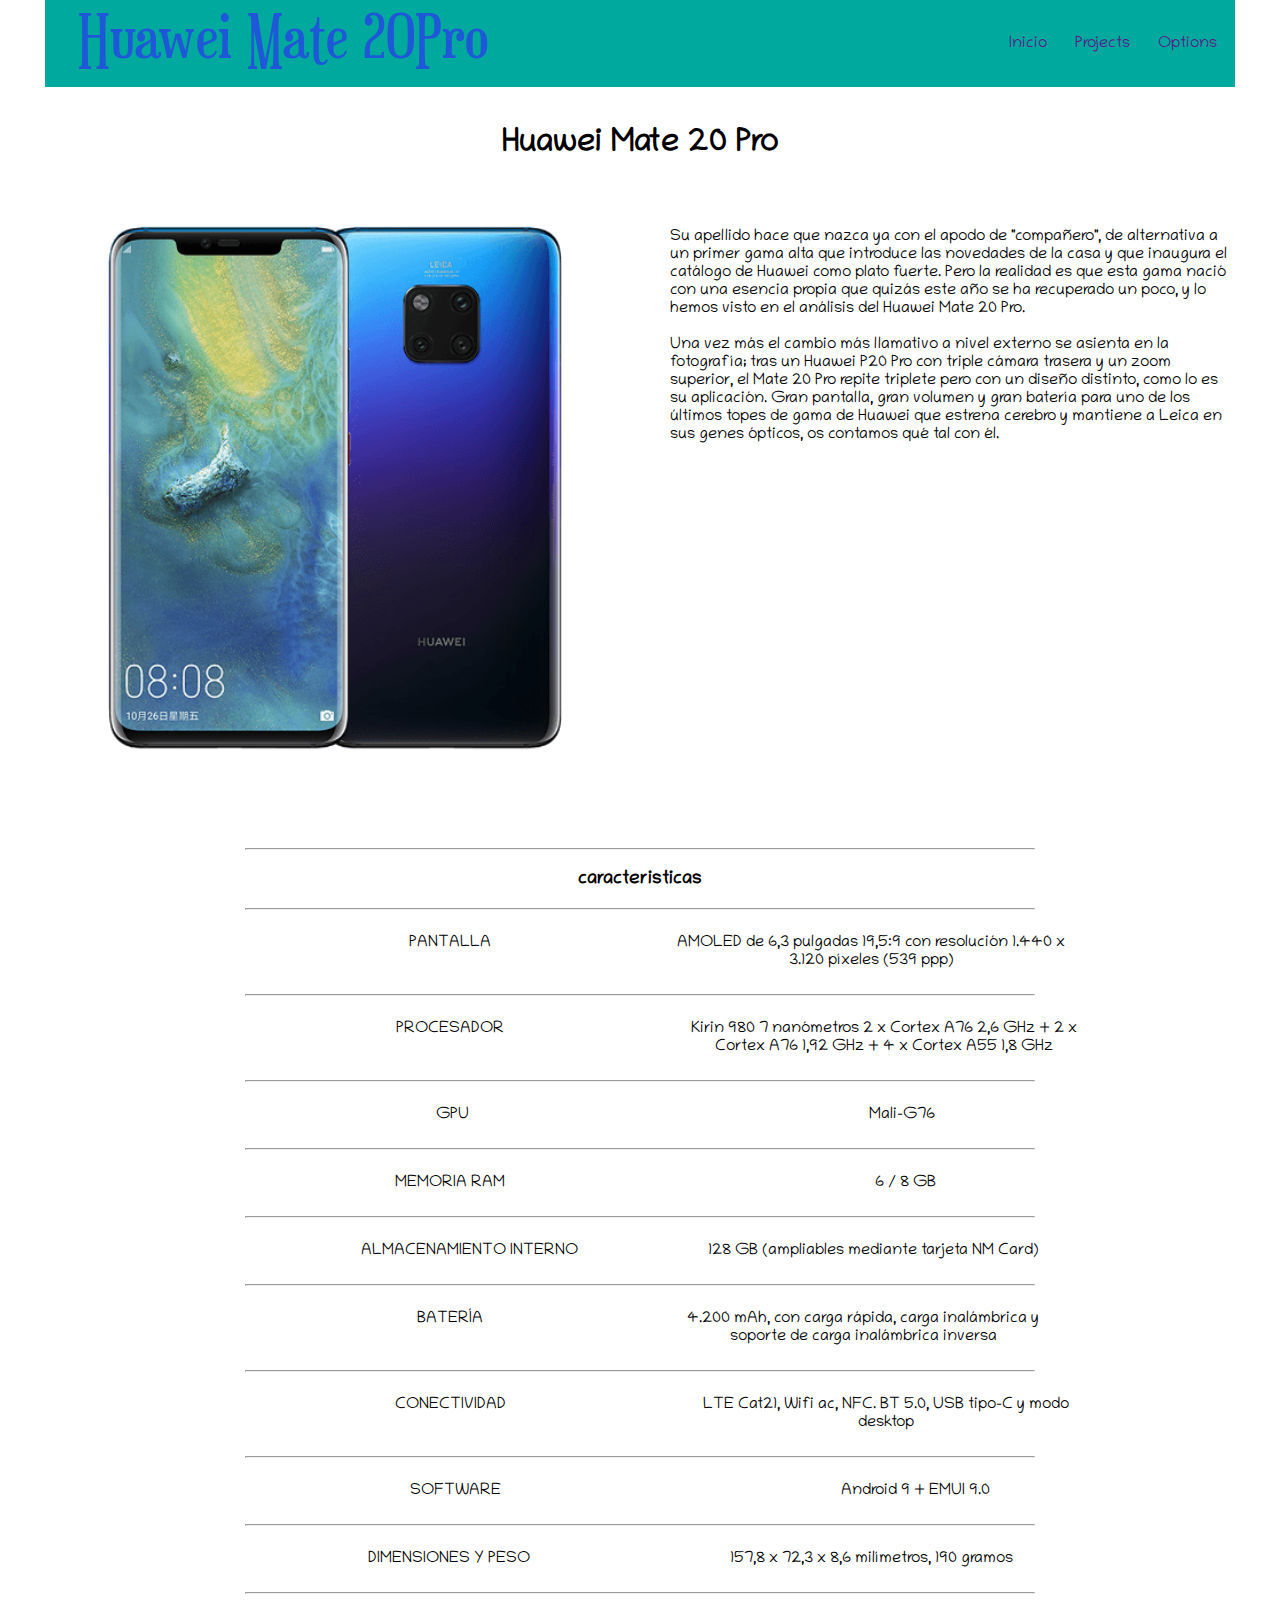
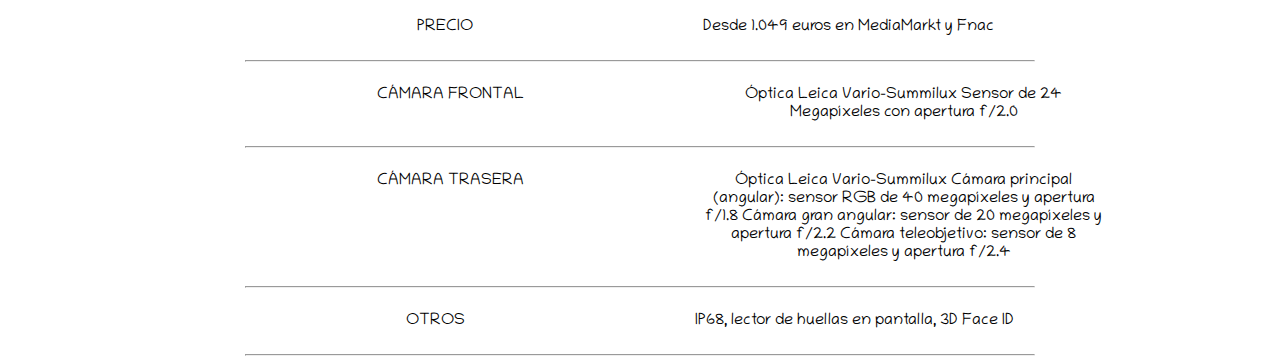
<file: index.html>
<!DOCTYPE html>
<html lang="en">
<head>
 <meta charset="UTF-8">
 <meta name="viewport" content="width=device-width, initial-scale=1.0">
 <meta http-equiv="X-UA-Compatible" content="ie=edge">
 <link href="https://fonts.googleapis.com/css?family=Chilanka&display=swap" rel="stylesheet">
 <link rel="stylesheet" href="css/huawei_mate.css">
 <title>Huawei_Mate_20Pro</title>
</head>

<body>
 <nav class="menu">
  <div>
   <img src="image/generatedtext.png" alt="">
  </div>
  <div class="list">
   <ul class="list_a">
    <li><a href="">Inicio</a></li>
    <li><a href="">Projects</a></li>
    <li><a href="">Options</a></li>
   </ul>
  </div>
 </nav>
 
<!----- END-----------NAV------ -->


<!----- STAR ---------CONTAINER----- -->

<div class="container">
  <h1>Huawei Mate 20 Pro</h1>
  <div class="container_item">
    <div class="picture_img">
      <img src="image/huawei_mate_20_pro.png" height="550" alt="">
    </div>
    <div class="description">
      <p>Su apellido hace que nazca ya con el apodo de "compañero", 
        de alternativa a un primer gama alta que introduce las 
        novedades de la casa y que inaugura el catálogo de Huawei 
        como plato fuerte. Pero la realidad es que esta gama nació 
        con una esencia propia que quizás este año se ha recuperado 
        un poco, y lo hemos visto en el análisis del Huawei Mate 20 
        Pro. <br> <br>
        
        Una vez más el cambio más llamativo a nivel externo se asienta 
        en la fotografía; tras un Huawei P20 Pro con triple cámara trasera 
        y un zoom superior, el Mate 20 Pro repite triplete pero con un 
        diseño distinto, como lo es su aplicación. Gran pantalla, gran 
        volumen y gran batería para uno de los últimos topes de gama de 
        Huawei que estrena cerebro y mantiene a Leica en sus genes ópticos, 
        os contamos qué tal con él.</p>
        <iframe width="560" height="280" src="https://www.youtube.com/embed/zdpbINv5qm8" frameborder="0" allow="accelerometer; autoplay; encrypted-media; gyroscope; picture-in-picture" allowfullscreen></iframe>    
      </div>
    </div>

 <hr>

 <div class="tabla_carecteristica"> 
 <div class="description_title">
   <h3>caracteristicas</h3>
  </div>
   <hr>
  <div class="text">
  <div class="text_first">
    <p>PANTALLA</p>
  </div>
  <div class="text_second">
    <p>AMOLED de 6,3 pulgadas 19,5:9 con resolución 1.440 x 3.120 píxeles (539 ppp)</p>
  </div>
  </div>
  <hr>

  <div class="text">
  <div class="text_first">
    <p>PROCESADOR</p>
  </div>
  <div class="text_second">
    <p>Kirin 980 7 nanómetros
       2 x Cortex A76 2,6 GHz + 2 x Cortex A76 1,92 GHz + 4 x Cortex A55 1,8 GHz</p>
  </div>
  </div>
  <hr>

  <div class="text">
  <div class="text_first_1">
    <p>GPU</p>
  </div>
  <div class="text_second">
    <p>Mali-G76</p>
  </div>
  </div>
  <hr>

  <div class="text">
  <div class="text_first_2">
    <p>MEMORIA RAM</p>
  </div>
  <div class="text_second">
    <p>6 / 8 GB</p>
  </div>
  </div>
  <hr>

  <div class="text">
  <div class="text_first_3">
    <p>ALMACENAMIENTO INTERNO</p>
  </div>
  <div class="text_second">
    <p>128 GB (ampliables mediante tarjeta NM Card)</p>
  </div>
  </div>
  <hr>

  <div class="text">
  <div class="text_first">
    <p>BATERÍA</p>
  </div>
  <div class="text_second">
    <p>4.200 mAh, con carga rápida,
        carga inalámbrica y soporte de carga inalámbrica inversa</p>
  </div>
  </div>
  <hr>

  <div class="text">
  <div class="text_first">
    <p>CONECTIVIDAD</p>
  </div>
  <div class="text_second">
    <p>LTE Cat21, Wifi ac, NFC. BT 5.0, USB tipo-C y modo desktop</p>
  </div>
  </div>
  <hr>

  <div class="text">
  <div class="text_first_4">
    <p>SOFTWARE</p>
  </div>
  <div class="text_second">
    <p>Android 9 + EMUI 9.0</p>
  </div>
  </div>
  <hr>

  <div class="text">
  <div class="text_first_5">
    <p>DIMENSIONES Y PESO</p>
  </div>
  <div class="text_second">
    <p>157,8 x 72,3 x 8,6 milímetros, 190 gramos</p>
  </div>
  </div>
  <hr>

  <div class="text">
  <div class="text_first_6">
    <p>PRECIO</p>
  </div>
  <div class="text_second">
    <p>Desde 1.049 euros en MediaMarkt y Fnac</p>
  </div>
  </div>
  <hr>

  <div class="text">
  <div class="text_first">
    <p>CÁMARA FRONTAL</p>
  </div>
  <div class="text_second">
    <p>Óptica Leica Vario-Summilux
        Sensor de 24 Megapíxeles con apertura f/2.0</p>
  </div>
  </div>
  <hr>

  <div class="text">
  <div class="text_first">
    <p>CÁMARA TRASERA</p>
  </div>
  <div class="text_second">
    <p>Óptica Leica Vario-Summilux
        Cámara principal (angular): sensor RGB de 40 megapíxeles y apertura f/1.8
        Cámara gran angular: sensor de 20 megapíxeles y apertura f/2.2
        Cámara teleobjetivo: sensor de 8 megapíxeles y apertura f/2.4</p>
  </div>
  </div>
  <hr>

  <div class="text">
  <div class="text_first_7">
    <p>OTROS</p>
  </div>
  <div class="text_second">
    <p>IP68, lector de huellas en pantalla, 3D Face ID</p>
  </div>
  </div>
  <hr>
 
  
  
  </div>
  </div>
</body>
</html>
</file>
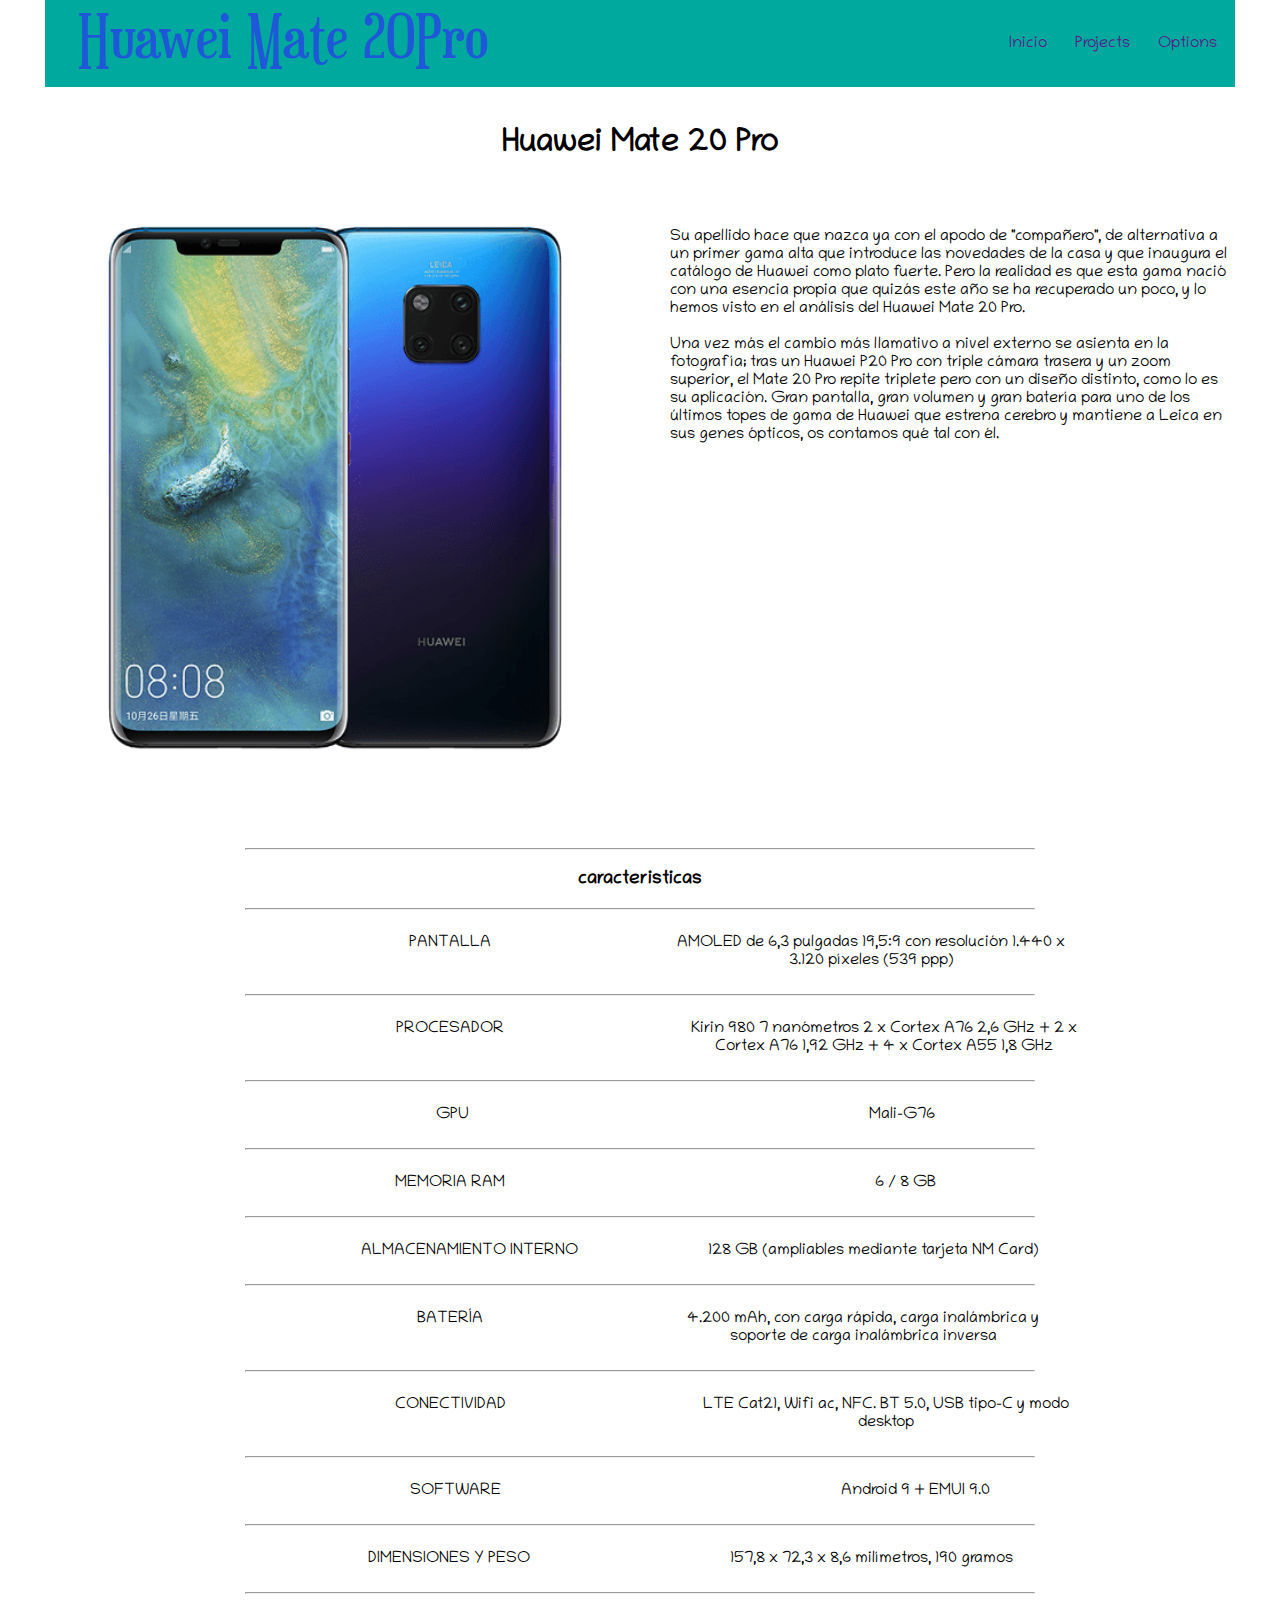
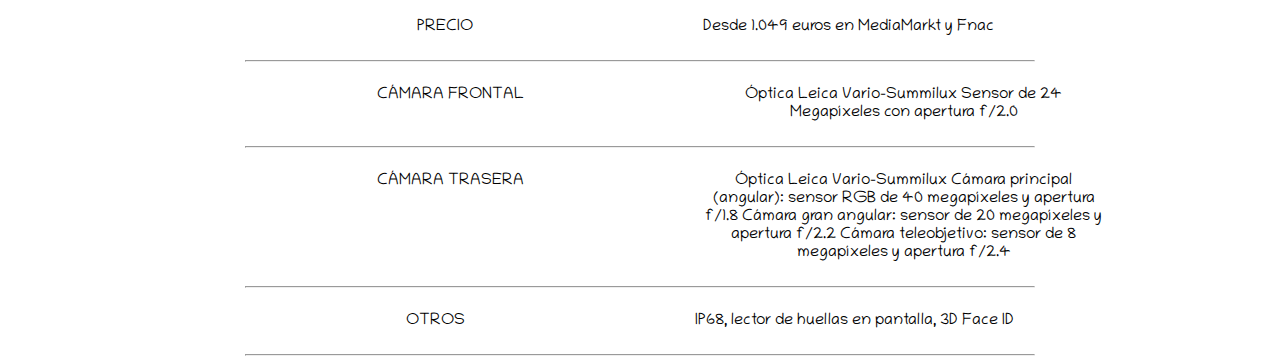
<file: inde.html>
<!DOCTYPE html>
<html lang="en">
<head>
 <meta charset="UTF-8">
 <meta name="viewport" content="width=device-width, initial-scale=1.0">
 <meta http-equiv="X-UA-Compatible" content="ie=edge">
 <link href="https://fonts.googleapis.com/css?family=Chilanka&display=swap" rel="stylesheet">
 <link rel="stylesheet" href="css/huawei_mate.css">
 <title>Huawei_Mate_20Pro</title>
</head>

<body>
 <nav class="menu">
  <div>
   <img src="image/generatedtext.png" alt="">
  </div>
  <div class="list">
   <ul class="list_a">
    <li><a href="">Inicio</a></li>
    <li><a href="">Projects</a></li>
    <li><a href="">Options</a></li>
   </ul>
  </div>
 </nav>
 
<!----- END-----------NAV------ -->


<!----- STAR ---------CONTAINER----- -->

<div class="container">
  <h1>Huawei Mate 20 Pro</h1>
  <div class="container_item">
    <div class="picture_img">
      <img src="image/huawei_mate_20_pro.png" height="550" alt="">
    </div>
    <div class="description">
      <p>Su apellido hace que nazca ya con el apodo de "compañero", 
        de alternativa a un primer gama alta que introduce las 
        novedades de la casa y que inaugura el catálogo de Huawei 
        como plato fuerte. Pero la realidad es que esta gama nació 
        con una esencia propia que quizás este año se ha recuperado 
        un poco, y lo hemos visto en el análisis del Huawei Mate 20 
        Pro. <br> <br>
        
        Una vez más el cambio más llamativo a nivel externo se asienta 
        en la fotografía; tras un Huawei P20 Pro con triple cámara trasera 
        y un zoom superior, el Mate 20 Pro repite triplete pero con un 
        diseño distinto, como lo es su aplicación. Gran pantalla, gran 
        volumen y gran batería para uno de los últimos topes de gama de 
        Huawei que estrena cerebro y mantiene a Leica en sus genes ópticos, 
        os contamos qué tal con él.</p>
        <iframe width="560" height="295" src="https://www.youtube.com/embed/zdpbINv5qm8" frameborder="0" allow="accelerometer; autoplay; encrypted-media; gyroscope; picture-in-picture" allowfullscreen></iframe>    
      </div>
    </div>

 <hr>

 <div class="tabla_carecteristica"> 
 <div class="description_title">
   <h3>caracteristicas</h3>
  </div>
   <hr>
  <div class="text">
  <div class="text_first">
    <p>PANTALLA</p>
  </div>
  <div class="text_second">
    <p>AMOLED de 6,3 pulgadas 19,5:9 con resolución 1.440 x 3.120 píxeles (539 ppp)</p>
  </div>
  </div>
  <hr>

  <div class="text">
  <div class="text_first">
    <p>PROCESADOR</p>
  </div>
  <div class="text_second">
    <p>Kirin 980 7 nanómetros
       2 x Cortex A76 2,6 GHz + 2 x Cortex A76 1,92 GHz + 4 x Cortex A55 1,8 GHz</p>
  </div>
  </div>
  <hr>

  <div class="text">
  <div class="text_first_1">
    <p>GPU</p>
  </div>
  <div class="text_second">
    <p>Mali-G76</p>
  </div>
  </div>
  <hr>

  <div class="text">
  <div class="text_first_2">
    <p>MEMORIA RAM</p>
  </div>
  <div class="text_second">
    <p>6 / 8 GB</p>
  </div>
  </div>
  <hr>

  <div class="text">
  <div class="text_first_3">
    <p>ALMACENAMIENTO INTERNO</p>
  </div>
  <div class="text_second">
    <p>128 GB (ampliables mediante tarjeta NM Card)</p>
  </div>
  </div>
  <hr>

  <div class="text">
  <div class="text_first">
    <p>BATERÍA</p>
  </div>
  <div class="text_second">
    <p>4.200 mAh, con carga rápida,
        carga inalámbrica y soporte de carga inalámbrica inversa</p>
  </div>
  </div>
  <hr>

  <div class="text">
  <div class="text_first">
    <p>CONECTIVIDAD</p>
  </div>
  <div class="text_second">
    <p>LTE Cat21, Wifi ac, NFC. BT 5.0, USB tipo-C y modo desktop</p>
  </div>
  </div>
  <hr>

  <div class="text">
  <div class="text_first_4">
    <p>SOFTWARE</p>
  </div>
  <div class="text_second">
    <p>Android 9 + EMUI 9.0</p>
  </div>
  </div>
  <hr>

  <div class="text">
  <div class="text_first_5">
    <p>DIMENSIONES Y PESO</p>
  </div>
  <div class="text_second">
    <p>157,8 x 72,3 x 8,6 milímetros, 190 gramos</p>
  </div>
  </div>
  <hr>

  <div class="text">
  <div class="text_first_6">
    <p>PRECIO</p>
  </div>
  <div class="text_second">
    <p>Desde 1.049 euros en MediaMarkt y Fnac</p>
  </div>
  </div>
  <hr>

  <div class="text">
  <div class="text_first">
    <p>CÁMARA FRONTAL</p>
  </div>
  <div class="text_second">
    <p>Óptica Leica Vario-Summilux
        Sensor de 24 Megapíxeles con apertura f/2.0</p>
  </div>
  </div>
  <hr>

  <div class="text">
  <div class="text_first">
    <p>CÁMARA TRASERA</p>
  </div>
  <div class="text_second">
    <p>Óptica Leica Vario-Summilux
        Cámara principal (angular): sensor RGB de 40 megapíxeles y apertura f/1.8
        Cámara gran angular: sensor de 20 megapíxeles y apertura f/2.2
        Cámara teleobjetivo: sensor de 8 megapíxeles y apertura f/2.4</p>
  </div>
  </div>
  <hr>

  <div class="text">
  <div class="text_first_7">
    <p>OTROS</p>
  </div>
  <div class="text_second">
    <p>IP68, lector de huellas en pantalla, 3D Face ID</p>
  </div>
  </div>
  <hr>
 
  
  
  </div>
  </div>
</body>
</html>
</file>
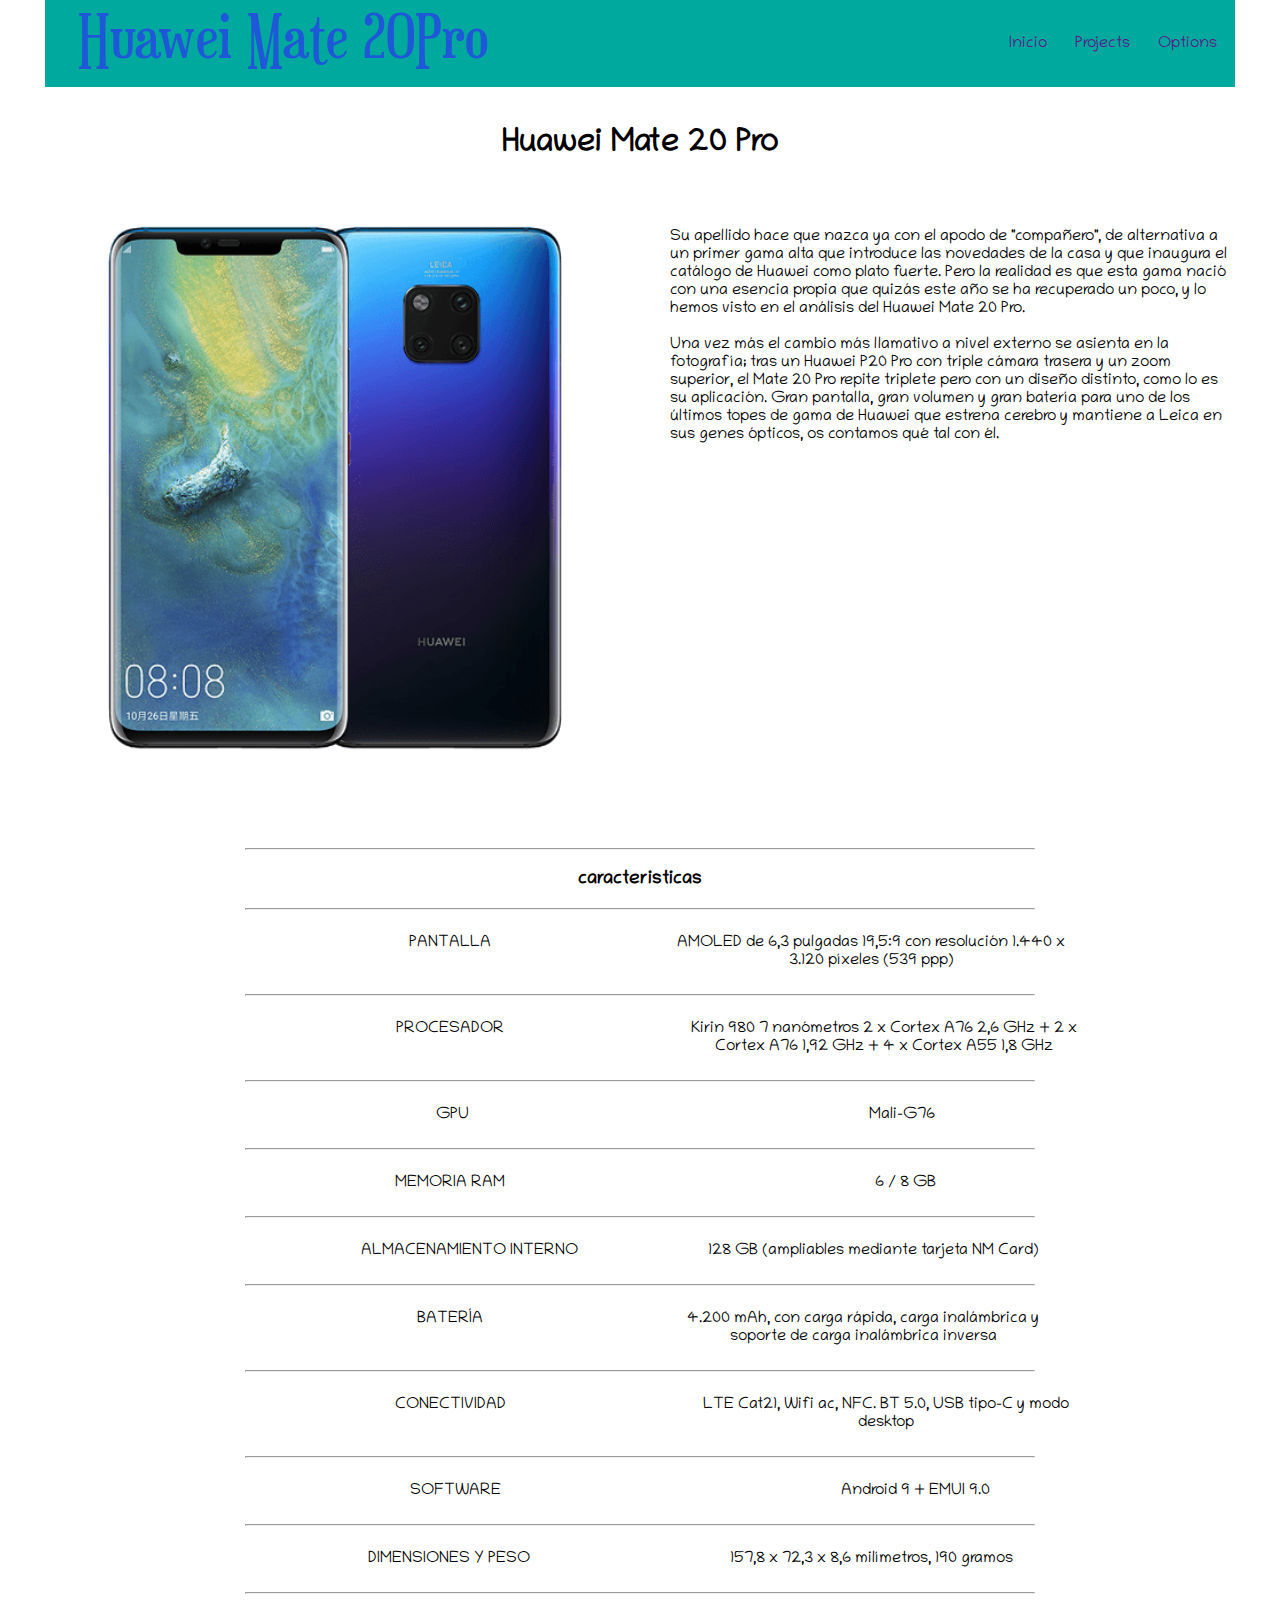
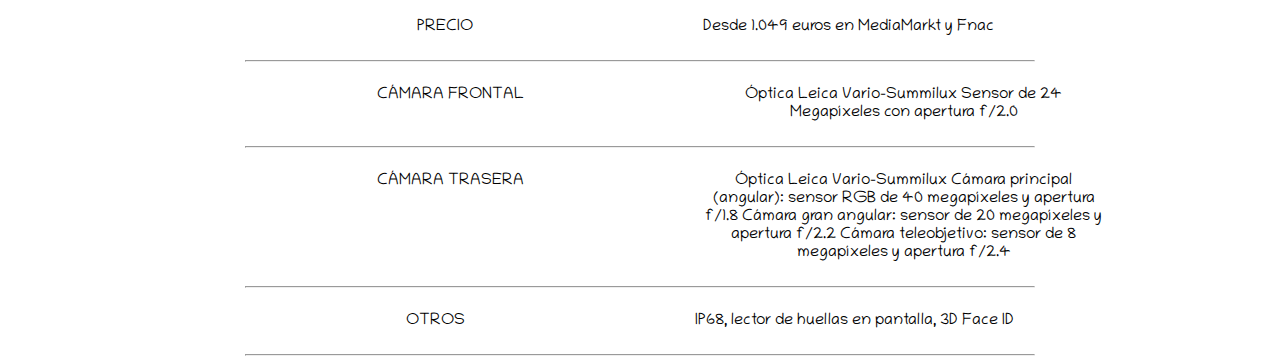
<file: mate.html>
<!DOCTYPE html>
<html lang="en">
<head>
 <meta charset="UTF-8">
 <meta name="viewport" content="width=device-width, initial-scale=1.0">
 <meta http-equiv="X-UA-Compatible" content="ie=edge">
 <link href="https://fonts.googleapis.com/css?family=Chilanka&display=swap" rel="stylesheet">
 <link rel="stylesheet" href="css/huawei_mate.css">
 <title>Huawei_Mate_20Pro</title>
</head>

<body>
 <nav class="menu">
  <div>
   <img src="image/generatedtext.png" alt="">
  </div>
  <div class="list">
   <ul class="list_a">
    <li><a href="">Inicio</a></li>
    <li><a href="">Projects</a></li>
    <li><a href="">Options</a></li>
   </ul>
  </div>
 </nav>
 
<!----- END-----------NAV------ -->


<!----- STAR ---------CONTAINER----- -->

<div class="container">
  <h1>Huawei Mate 20 Pro</h1>
  <div class="container_item">
    <div class="picture_img">
      <img src="image/huawei_mate_20_pro.png" height="550" alt="">
    </div>
    <div class="description">
      <p>Su apellido hace que nazca ya con el apodo de "compañero", 
        de alternativa a un primer gama alta que introduce las 
        novedades de la casa y que inaugura el catálogo de Huawei 
        como plato fuerte. Pero la realidad es que esta gama nació 
        con una esencia propia que quizás este año se ha recuperado 
        un poco, y lo hemos visto en el análisis del Huawei Mate 20 
        Pro. <br> <br>
        
        Una vez más el cambio más llamativo a nivel externo se asienta 
        en la fotografía; tras un Huawei P20 Pro con triple cámara trasera 
        y un zoom superior, el Mate 20 Pro repite triplete pero con un 
        diseño distinto, como lo es su aplicación. Gran pantalla, gran 
        volumen y gran batería para uno de los últimos topes de gama de 
        Huawei que estrena cerebro y mantiene a Leica en sus genes ópticos, 
        os contamos qué tal con él.</p>
        <iframe width="560" height="295" src="https://www.youtube.com/embed/zdpbINv5qm8" frameborder="0" allow="accelerometer; autoplay; encrypted-media; gyroscope; picture-in-picture" allowfullscreen></iframe>    
      </div>
    </div>

 <hr>

 <div class="tabla_carecteristica"> 
 <div class="description_title">
   <h3>caracteristicas</h3>
  </div>
   <hr>
  <div class="text">
  <div class="text_first">
    <p>PANTALLA</p>
  </div>
  <div class="text_second">
    <p>AMOLED de 6,3 pulgadas 19,5:9 con resolución 1.440 x 3.120 píxeles (539 ppp)</p>
  </div>
  </div>
  <hr>

  <div class="text">
  <div class="text_first">
    <p>PROCESADOR</p>
  </div>
  <div class="text_second">
    <p>Kirin 980 7 nanómetros
       2 x Cortex A76 2,6 GHz + 2 x Cortex A76 1,92 GHz + 4 x Cortex A55 1,8 GHz</p>
  </div>
  </div>
  <hr>

  <div class="text">
  <div class="text_first_1">
    <p>GPU</p>
  </div>
  <div class="text_second">
    <p>Mali-G76</p>
  </div>
  </div>
  <hr>

  <div class="text">
  <div class="text_first_2">
    <p>MEMORIA RAM</p>
  </div>
  <div class="text_second">
    <p>6 / 8 GB</p>
  </div>
  </div>
  <hr>

  <div class="text">
  <div class="text_first_3">
    <p>ALMACENAMIENTO INTERNO</p>
  </div>
  <div class="text_second">
    <p>128 GB (ampliables mediante tarjeta NM Card)</p>
  </div>
  </div>
  <hr>

  <div class="text">
  <div class="text_first">
    <p>BATERÍA</p>
  </div>
  <div class="text_second">
    <p>4.200 mAh, con carga rápida,
        carga inalámbrica y soporte de carga inalámbrica inversa</p>
  </div>
  </div>
  <hr>

  <div class="text">
  <div class="text_first">
    <p>CONECTIVIDAD</p>
  </div>
  <div class="text_second">
    <p>LTE Cat21, Wifi ac, NFC. BT 5.0, USB tipo-C y modo desktop</p>
  </div>
  </div>
  <hr>

  <div class="text">
  <div class="text_first_4">
    <p>SOFTWARE</p>
  </div>
  <div class="text_second">
    <p>Android 9 + EMUI 9.0</p>
  </div>
  </div>
  <hr>

  <div class="text">
  <div class="text_first_5">
    <p>DIMENSIONES Y PESO</p>
  </div>
  <div class="text_second">
    <p>157,8 x 72,3 x 8,6 milímetros, 190 gramos</p>
  </div>
  </div>
  <hr>

  <div class="text">
  <div class="text_first_6">
    <p>PRECIO</p>
  </div>
  <div class="text_second">
    <p>Desde 1.049 euros en MediaMarkt y Fnac</p>
  </div>
  </div>
  <hr>

  <div class="text">
  <div class="text_first">
    <p>CÁMARA FRONTAL</p>
  </div>
  <div class="text_second">
    <p>Óptica Leica Vario-Summilux
        Sensor de 24 Megapíxeles con apertura f/2.0</p>
  </div>
  </div>
  <hr>

  <div class="text">
  <div class="text_first">
    <p>CÁMARA TRASERA</p>
  </div>
  <div class="text_second">
    <p>Óptica Leica Vario-Summilux
        Cámara principal (angular): sensor RGB de 40 megapíxeles y apertura f/1.8
        Cámara gran angular: sensor de 20 megapíxeles y apertura f/2.2
        Cámara teleobjetivo: sensor de 8 megapíxeles y apertura f/2.4</p>
  </div>
  </div>
  <hr>

  <div class="text">
  <div class="text_first_7">
    <p>OTROS</p>
  </div>
  <div class="text_second">
    <p>IP68, lector de huellas en pantalla, 3D Face ID</p>
  </div>
  </div>
  <hr>
 
  
  
  </div>
  </div>
</body>
</html>
</file>
<file: css/huawei_mate.css>
/*
#  .................
#  ·················
#  ··_______________
#  ·/·___/·___/·___/
#  /·/__(__··|__··)·
#  \___/____/____/··
#  ·················
#  .................
*/

body{
 margin-right: 45px;
 margin-left: 45px;
 margin-top: 0px; 
 font-family: 'Chilanka', cursive;
}

nav{
 display: flex;
 background: #00a99e;
 padding: 10px;
 align-items: center;
 justify-content: space-between;
}

nav li {
 padding-left: 20px;
}

nav ul{
 display: flex;
}

nav ul li a{
 margin-right: 8px; 
}

nav ul li a:hover{
 color: darkred;
}  

nav ul li a{
 text-decoration: none;
}

hr{
 margin-right: 200px;
 margin-left: 200px;
 /* color: black; */
 background-color: black;
}

h1{
 text-align: center;
 margin-top: 40px;
 margin-bottom: 50px;
 /* border: 1px solid blue;
 border-radius: 15px; */
}

.picture_img{
 margin-left: 100px;
}

.picture_img img{
 margin-left: -100px;
}

.container_item{
 margin: 15px; 
 display: flex;
 margin-top: 20px;
 /* margin-bottom: 20px; */
 margin-bottom: 80px;
}

.description{
 max-width: 570px;
}

.container_item .description{
 margin-left: 60px;  
 margin-right: 60px;  
}

.youtube{
 display: flex;
}

.list{
 list-style: none;
 /* text-decoration: none; */
}

.list_a{
 list-style: none;
 /* text-decoration: none; */
}

.tabla_carecteristica{
 text-align: center;
}

.text{
 /* text-align: center;  ERROR */
 display: inline-flex; 
 
 /* justify-content: space-between;  ERROR */
}

.text_first{
 margin-right: 180px;
 margin-left: 300px;
}

.text_first_1{
 margin-right: 400px;
 margin-left: 190px;
}

.text_first_2{
 margin-right: 370px;
 margin-left: 150px;
}

.text_first_3{
 margin-right: 130px;
 margin-left: 220px;
}

.text_first_4{
 margin-right: 340px;
 margin-left: 220px;
}

.text_first_5{
 margin-right: 200px;
 margin-left: 200px;
}

.text_first_6{
 margin-right: 230px;
 margin-left: 230px;
}

.text_first_7{
 margin-right: 230px;
 margin-left: 240px;
}

.text_second{
 margin-right: 100px;
 max-width: 400px;
}

/* .description{
 display: flex;
} */
</file>
